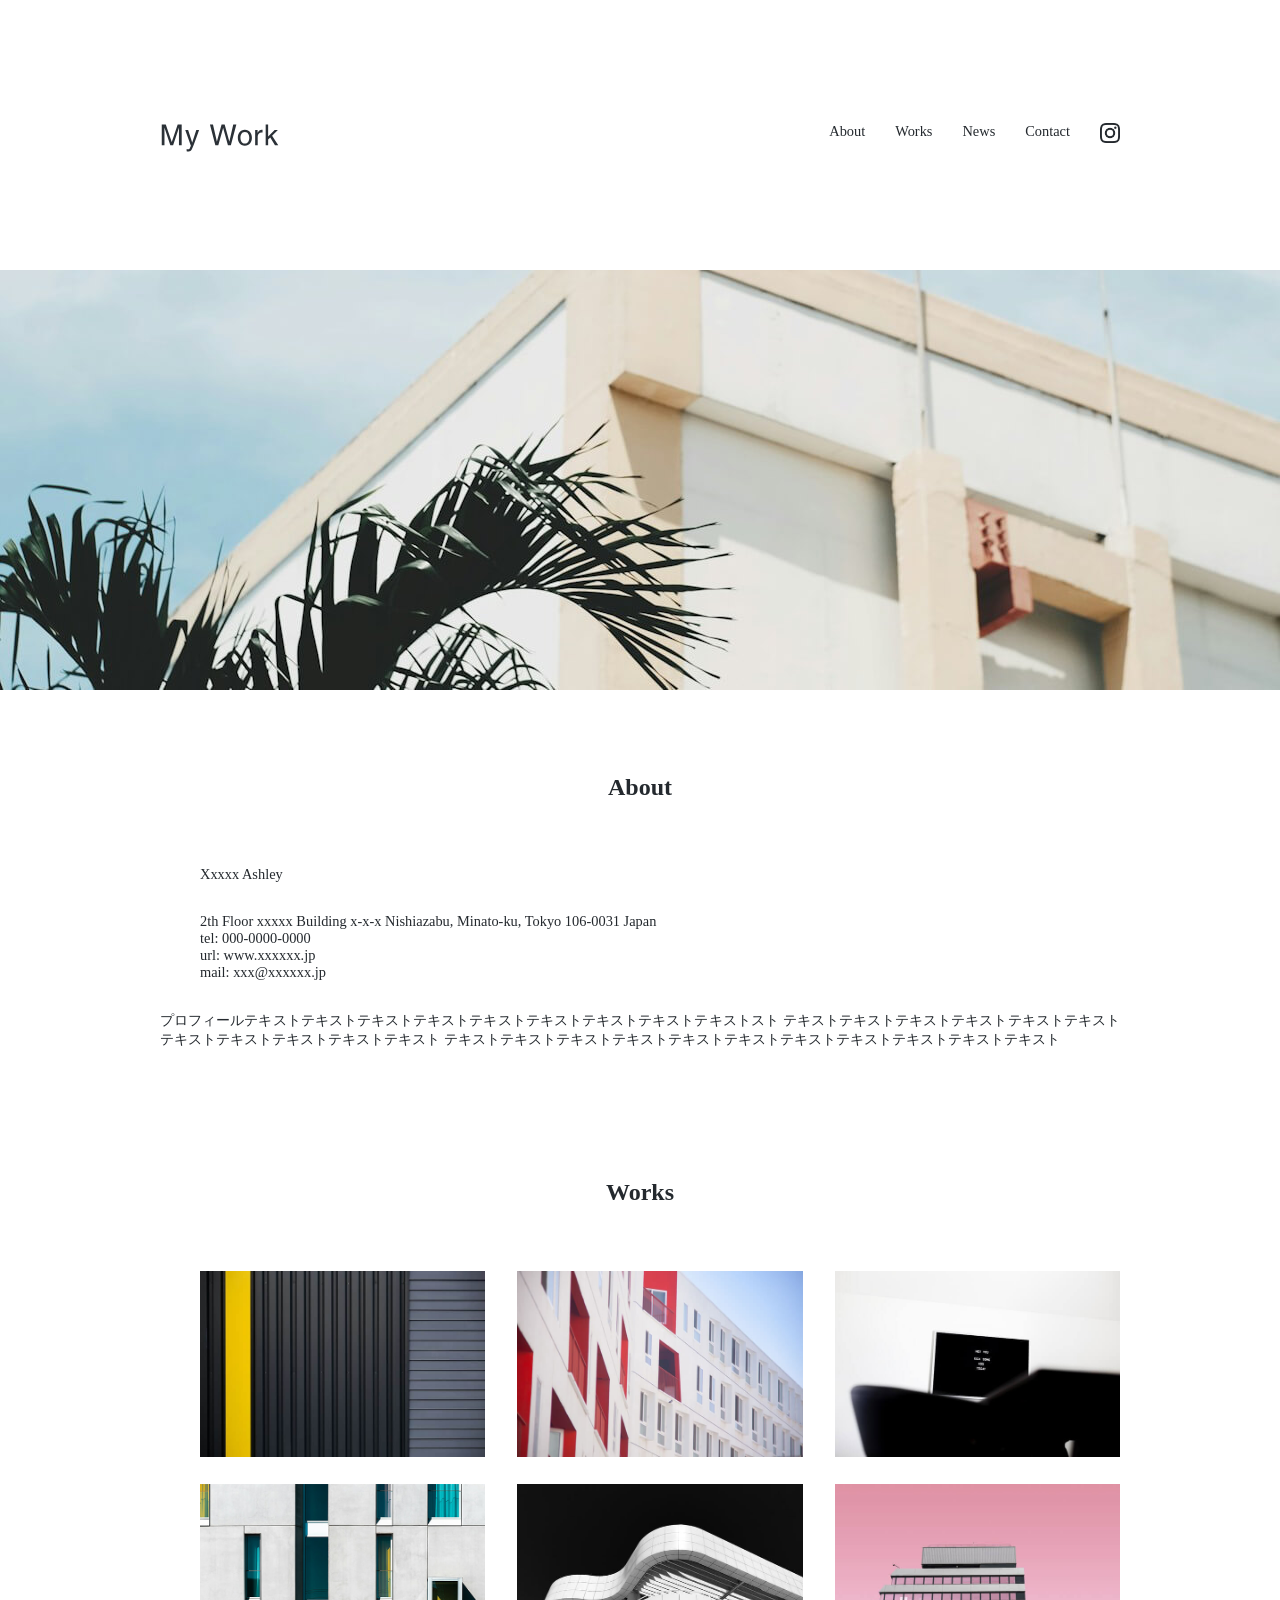
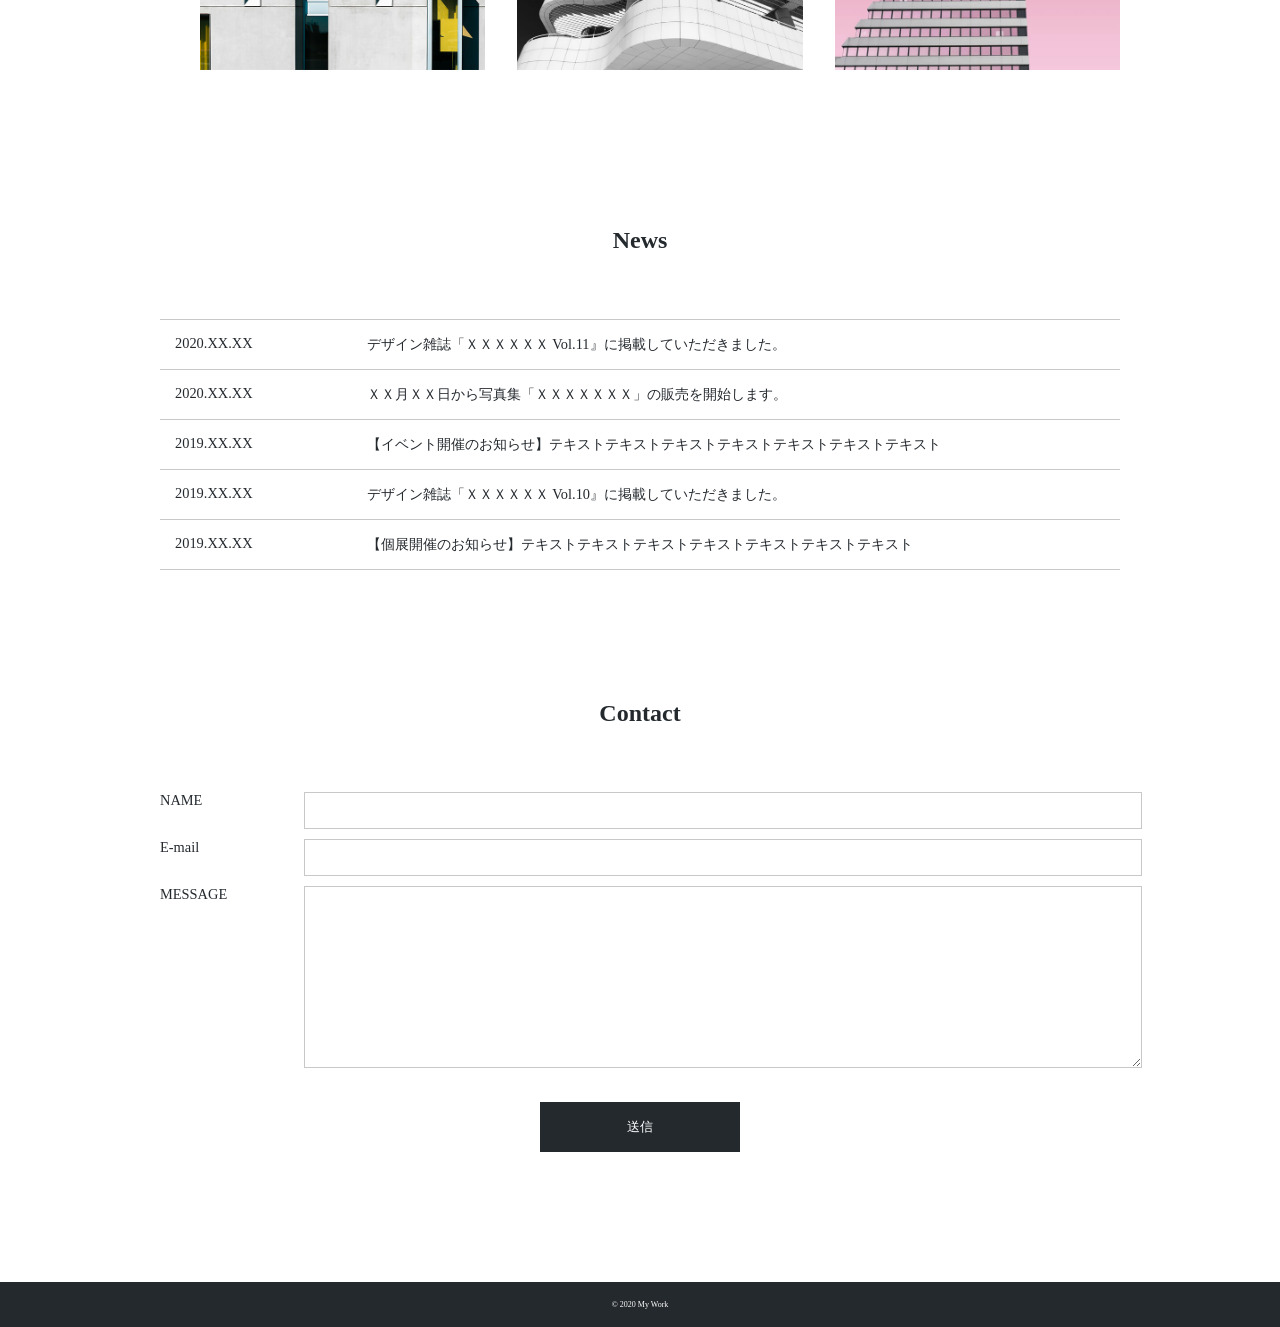
<file: index.html>
<!DOCTYPE html>
<html lang="ja">
<head>
    <meta charset="UTF-8">
    <meta name="viewport" content="width=device-width, initial-scale=1.0">
    <title>Portfolio1</title>
    <link rel="stylesheet" href="style.css">
</head>
<body>
    <header id="header">
        <h1 class="site-title">
            <a href="index.html">
                <img src="img/logo.svg" alt="ページロゴ">
            </a>
        </h1>
        <nav>
            <ul>
                <li><a href="#about">About</a></li>
                <li><a href="#works">Works</a></li>
                <li><a href="#news">News</a></li>
                <li><a href="#contact">Contact</a></li>
                <li><a href="https://www.instagram.com/"><img src="img/icon-instagram.png" alt="インスタグラム"></a></li>
            </ul>
        </nav>
    </header>
    
    <main>
        <div id="mainvisual">
            <img src="img/mainvisual-pc.jpg" alt="mainvisual-pc">
        </div>
        <section id="about" class="wrapper">
            <h2 class="sec-title">About</h2>
            <ul>
                <li>Xxxxx Ashley</li>
                <li>2th Floor xxxxx Building x-x-x Nishiazabu, Minato-ku, Tokyo 106-0031 Japan</li>
                <li>tel: 000-0000-0000</li>
                <li>url: www.xxxxxx.jp</li>
                <li>mail: xxx@xxxxxx.jp</li>
            </ul>
            <p>
                プロフィールテキストテキストテキストテキストテキストテキストテキストテキストテキストスト
                テキストテキストテキストテキストテキストテキストテキストテキストテキストテキストテキスト
                テキストテキストテキストテキストテキストテキストテキストテキストテキストテキストテキスト
            </p>
        </section>
        <section id="works" class="wrapper">
            <h2 class="sec-title">Works</h2>
            <ul>
                <li><img src="img/works1.jpg" alt="works1"></li>
                <li><img src="img/works2.jpg" alt="works2"></li>
                <li><img src="img/works3.jpg" alt="works3"></li>
                <li><img src="img/works4.jpg" alt="works4"></li>
                <li><img src="img/works5.jpg" alt="works5"></li>
                <li><img src="img/works6.jpg" alt="works6"></li>
            </ul>
        </section>
        <section id="news" class="wrapper">
            <h2 class="sec-title">News</h2>
            <dl>
                <dt>2020.XX.XX</dt>
                <dd>デザイン雑誌「ＸＸＸＸＸＸ Vol.11』に掲載していただきました。</dd>
                <dt>2020.XX.XX</dt>
                <dd>ＸＸ月ＸＸ日から写真集「ＸＸＸＸＸＸＸ」の販売を開始します。</dd>
                <dt>2019.XX.XX</dt>
                <dd>【イベント開催のお知らせ】テキストテキストテキストテキストテキストテキストテキスト</dd>
                <dt>2019.XX.XX</dt>
                <dd>デザイン雑誌「ＸＸＸＸＸＸ Vol.10』に掲載していただきました。</dd>
                <dt>2019.XX.XX</dt>
                <dd>【個展開催のお知らせ】テキストテキストテキストテキストテキストテキストテキスト</dd>
            </dl>
        </section>
        <section id="contact" class="wrapper">
            <h2 class="sec-title">Contact</h2>
            <dl>
                <dt>NAME</dt>
                <dd><input type="text"></dd>
                <dt>E-mail</dt>
                <dd><input type="email"></dd>
                <dt>MESSAGE</dt>
                <dd><textarea id="message"></textarea></dd>
            </dl>
            <button type="submit">送信</button>
        </section>
    </main>

    <footer>
        <p>© 2020 My Work</p>
    </footer>
</body>
</html>
</file>
<file: style.css>
html {
    font-size: 100%;
}

body {
    margin: 0;
    color: #24292e;
    font-size: 0.9rem;
}

li {
    list-style: none;
}

img {
    max-width: 100%;
}

a {
    text-decoration: none;
}

.wrapper {
    max-width: 960px;
    margin: 0 auto 130px auto;
    font-size: 0.9rem;
    padding: 0 4%;
}

.site-title {
    line-height: 1px;
}

.site-title a {
    display: block;
}

.sec-title {
    font-size: 1.5rem;
    text-align: center;
    margin-bottom: 65px;
}

#header {
    max-width: 960px;
    display: flex;
    justify-content: space-between;
    align-items: center;
    height: 270px;
    margin: 0 auto;
    padding: 0 4%;
}

#header ul {
    display: flex;
    padding: 10px 0;
}

#header li {
    font-size: 0.9rem;
    margin-left: 30px;
}

#header li a {
    color: #24292e;
}

#header li a:hover {
    opacity: 0.7;
}

#header li img {
    width: 20px;
}

main {
    display: block;
}

#mainvisual {
    margin-bottom: 80px;
}

#mainvisual img {
    width: 100%;
    max-width: 1920px;
    height: 420px;
    object-fit: cover;
}

#about ul {
    margin-bottom: 30px;
}

#about li:first-child {
    margin-bottom: 30px;
}

#about p {
    text-align: justify;
}

#works ul {
    display: flex;
    justify-content: space-between;
    flex-wrap: wrap;
    margin-bottom: 50px;
}

#works li {
    width: 31%;
    margin-bottom: 23px;
}

#news dl {
    display: flex;
    flex-wrap: wrap;
    border-top: solid 1px #c8c8c8;
    margin-bottom: 20px;
}

#news dt {
    width: 20%;
    border-bottom: solid 1px #c8c8c8;
    padding: 15px;
    box-sizing: border-box;
}

#news dd {
    width: 80%;
    border-bottom: solid 1px #c8c8c8;
    padding: 15px;
    margin: 0;
    box-sizing: border-box;
}

#contact dl {
    display: flex;
    flex-wrap: wrap;
    margin-bottom: 20px;
}

#contact dt {
    width: 15%;
}

#contact dd {
    width: 85%;
    margin: 0;
    margin-bottom: 10px;
}

#contact dd input, #contact dd textarea {
    width: 100%;
    border: solid 1px #c8c8c8;
    padding: 10px;
}

#contact dd textarea {
    height: 10rem;
}

#contact button {
    display: block;
    margin: 0 auto;
    width: 200px;
    background-color: #24292e;
    color: #fff;
    padding: 15px 0;
    border: solid 1px #24292e;
    cursor: pointer;
}

#contact button:hover {
    background-color: #fff;
    color: #24292e;
}

footer {
    background-color: #24292e;
    color: #fff;
    font-size: 0.5rem;
    padding: 10px 20px;
    text-align: center;
}
</file>
